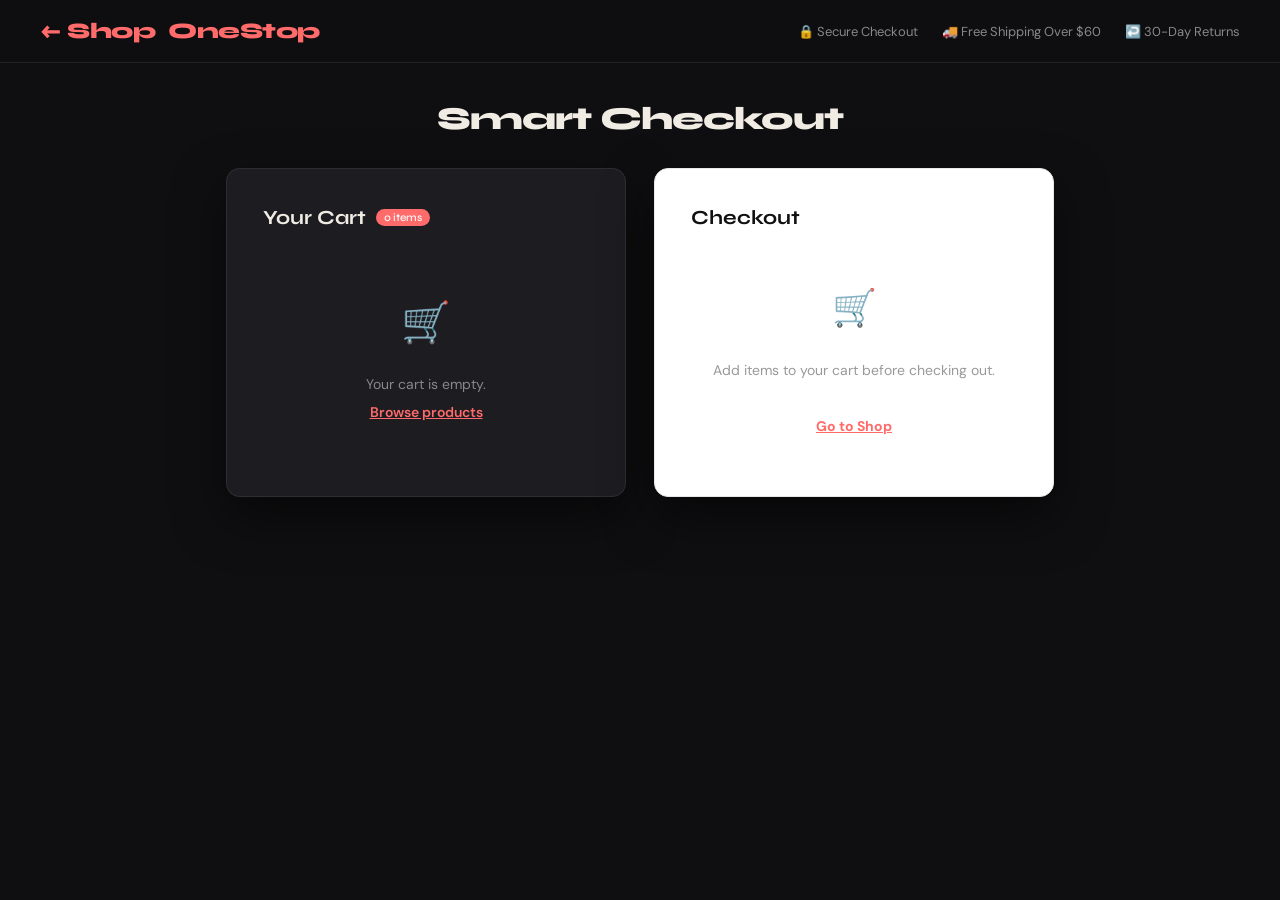
<file: index.html>
<!DOCTYPE html>
<!--
  index.html — OneStop Checkout Page
  Dynamic cart driven entirely from sessionStorage.
  All 10 abandonment prevention features active (see script.js).

  References
  1. Google. (2019). Google Fonts. Google Fonts. https://fonts.google.com/
  2. Visual Studio Code. (2023). Documentation for Visual Studio Code. Code.visualstudio.com. https://code.visualstudio.com/docs
  3. Anthropic. (2025). Claude. Claude.ai. https://claude.ai/
  4. (2026). Prada.com. https://www.prada.com/content/dam/pradanux_products/U/UJN/UJN712/1YDPF0124/UJN712_1YDP_F0124_S_211_SLF.png/_jcr_content/renditions/cq5dam.web.hebebed.1000.1000.jpg
  5. (2026). Gstatic.com. https://encrypted-tbn1.gstatic.com/shopping?q=tbn:ANd9GcSr_iOnrsZG0AN5e49vfMG3us5zcCtIaDsKsisaQUywcmleS1AhaLrNo7R0ADvOuA8c2ysGd6ojcHil8k0X9UqXwzLbpTVk-406hF_LIY4Bye9KK37pbPR1g6Q
  6. (2026). Techwear-Australia.com. https://techwear-australia.com/cdn/shop/files/urban-techwear-shoes-black-side-view.jpg?v=1706679591&width=1946
  7. (2026). Imgix.net. https://bellroy-product-images.imgix.net/bellroy_dot_com_gallery_image/AUD/BHRB-BLK-243/0?auto=format&fit=crop&w=1920&h=1920
-->
<html lang="en">
<head>
  <meta charset="UTF-8">
  <title>OneStop Smart Checkout</title>
  <link rel="stylesheet" href="style.css">
  <link href="https://fonts.googleapis.com/css2?family=Syne:wght@400;700;800&family=DM+Sans:wght@300;400;500&display=swap" rel="stylesheet">
</head>
<body>

  <div id="overlay" class="hidden" onclick="closePopup()"></div>

  <header>
    <div class="logo"><a href="product.html">← Shop</a>&nbsp;&nbsp;OneStop</div>
    <div class="trust-bar">
      <span>🔒 Secure Checkout</span>
      <span>🚚 Free Shipping Over $60</span>
      <span>↩️ 30-Day Returns</span>
    </div>
  </header>

  <!-- Urgency bar — hidden by default, shown only when cart has items -->
  <div id="urgencyBarWrap">
    <div id="urgencyBar"></div>
    <span id="urgencyLabel">🛒 Your cart is reserved</span>
  </div>

  <h1>Smart Checkout</h1>

  <div class="container">

    <!-- CART CARD -->
    <div class="card" id="cartCard">
      <h2>Your Cart <span class="badge" id="cartBadge">0 items</span></h2>

      <!-- Cart items rendered here by script.js -->
      <div id="cartItemsContainer"></div>

      <!-- Empty cart state -->
      <div id="emptyCartMsg">
        <div class="empty-icon">🛒</div>
        Your cart is empty.<br>
        <a href="product.html" style="color:var(--accent);font-weight:600;">Browse products</a>
      </div>

      <!-- Shown only when cart has items -->
      <div id="discountSection" style="display:none;">
        <div class="discount-row">
          <input type="text" id="discount" placeholder="Enter promo code">
          <button class="btn-apply" onclick="applyDiscount()">Apply</button>
        </div>
        <div id="status"></div>

        <div id="socialProof">
          <span class="live-dot"></span>
          <span id="viewerCount">6</span> people viewing this cart right now
        </div>

        <div class="price-summary" id="priceBox">
          <div class="price-row"><span>Subtotal</span><span id="subtotalDisplay">$0.00</span></div>
          <div class="price-row total-row"><span>Total</span><span id="totalDisplay">$0.00</span></div>
        </div>
      </div>
    </div>

    <!-- CHECKOUT CARD -->
    <div class="card" id="checkoutCard">
      <h2>Checkout</h2>

      <!-- Shown when cart is empty -->
      <div id="checkoutEmptyMsg">
        <div style="font-size:36px;margin-bottom:12px;">🛒</div>
        Add items to your cart before checking out.<br><br>
        <a href="product.html" style="color:var(--accent);font-weight:700;">Go to Shop</a>
      </div>

      <!-- Shown when cart has items -->
      <div id="checkoutFormSection" style="display:none;">
        <form id="form">
          <label>Full Name</label>
          <input type="text" id="fieldName" placeholder="Soksereyvathna Uk" required>
          <label>Email</label>
          <input type="email" id="fieldEmail" placeholder="Vathna.example@email.com" required>
          <label>Address</label>
          <input type="text" id="fieldAddress" placeholder="123 Main St, Melbourne" required>
          <label>Payment Method</label>
          <select required>
            <option value="">Select method</option>
            <option>Credit Card</option>
            <option>PayPal</option>
          </select>
          <button class="btn-primary" type="submit">Complete Purchase</button>
        </form>

        <!-- Form abandonment nudge (appears after 12s form idle) -->
        <div id="formNudge" class="hidden">
          <span>🤔 Need help completing your order?</span>
          <button onclick="closeFormNudge()">✕</button>
        </div>

        <button class="btn-ghost" onclick="guestCheckout()">Continue as Guest</button>
      </div>

      <div id="success">
        <div class="success-icon">✅</div>
        <div>Purchase Successful! Check your email for confirmation.</div>
      </div>
    </div>

  </div>

  <!-- ABANDONMENT POPUP -->
  <div id="popup" class="hidden">
    <button class="popup-close" onclick="closePopup()">✕</button>
    <div class="popup-icon" id="popupIcon">⏳</div>
    <h3 id="popupTitle">Wait, don't leave yet!</h3>
    <p id="popupMsg">Your cart is about to expire. Grab 10% off before it is gone.</p>
    <!-- Code box injected here by showPopup() -->
    <div class="countdown-wrap">
      <div class="countdown-block"><span id="cdMin">05</span><small>min</small></div>
      <div class="countdown-sep">:</div>
      <div class="countdown-block"><span id="cdSec">00</span><small>sec</small></div>
    </div>
    <div class="offer-bar-wrap"><div id="offerBar" class="offer-bar"></div></div>
    <div class="offer-label">Offer expires soon</div>
    <button class="btn-primary" onclick="applyPopupDiscount()">🎁 Claim 10% Off Now</button>
    <button class="btn-dismiss" onclick="openMicroModal()">No thanks, I will pay full price</button>
  </div>

  <!-- MICRO-COMMITMENT MODAL -->
  <div id="microModal" class="hidden">
    <div id="microModalBox">
      <button class="popup-close" onclick="closeMicroModal()">✕</button>
      <div class="popup-icon">💌</div>
      <h3>Save your cart before you go?</h3>
      <p>Enter your email and we will hold your items and exclusive discount for 24 hours.</p>
      <input type="email" id="saveEmail" placeholder="your@email.com">
      <button class="btn-primary" onclick="saveCartEmail()">Save My Cart</button>
      <button class="btn-dismiss" onclick="closeMicroModal()">No thanks, I will start over</button>
    </div>
  </div>

  <!-- RAGE-CLICK TOAST -->
  <div id="rageToast" class="hidden">
    😤 Having trouble? <strong>Chat with us</strong>
    <button onclick="closeRageToast()">✕</button>
  </div>

  <script src="script.js"></script>

  <!-- CART INITIALISATION
       Runs after script.js so its variables are available.
       Reads sessionStorage, builds the cart, and loads any discount
       code carried over from the product page exit popup. -->
  <script>
    (function initCart() {
      const items = JSON.parse(sessionStorage.getItem("cartItems") || "[]");

      if (items.length > 0) {
        originalTotal = items.reduce((s, i) => s + i.price * i.qty, 0);

        // Restore persisted discount state
        if (discountUsed) {
          const pct = parseFloat(sessionStorage.getItem("discountPct") || "0.1");
          total = originalTotal * (1 - pct);
        } else {
          total = originalTotal;
        }

        renderCartItems(items);
        updateCartUI();

        // Re-show the discount applied UI if a discount was active
        if (discountUsed) {
          updatePriceUI();
          document.getElementById("status").innerText = "✅ Discount code applied successfully";
          // Pre-fill the code field so the user can see what's applied
          if (activeDiscountCode) {
            document.getElementById("discount").value = activeDiscountCode;
          }
        }
      } else {
        showEmptyCart();
      }

      /*
        If the user clicked "Claim 10% Off and Checkout" on product.html,
        exitDiscountCode holds the code and exitDiscountAutoApply is "true".
        Load the code and apply the discount immediately.
        If the user just navigated normally, load the code but don't auto-apply —
        they can type it in the promo field manually.
      */
      const passedCode   = sessionStorage.getItem("exitDiscountCode");
      const autoApply    = sessionStorage.getItem("exitDiscountAutoApply") === "true";
      sessionStorage.removeItem("exitDiscountCode");
      sessionStorage.removeItem("exitDiscountAutoApply");

      if (passedCode && !discountUsed) {
        activeDiscountCode = passedCode;
        codeExpired = false;
        _ss("activeDiscountCode", activeDiscountCode);
        _ss("codeExpired", null);

        if (autoApply) {
          applyDiscountLogic("popup");
          // Pre-fill the field so the user can see the applied code
          const field = document.getElementById("discount");
          if (field) field.value = activeDiscountCode;
        }
      }
    })();
  </script>

</body>
</html>
</file>
<file: style.css>
/*
 * style.css — OneStop Shared Stylesheet
 * Covers both product.html and index.html
 */

/* ── VARIABLES & RESET ──────────────────────────────────────── */
:root {
  --bg:      #0f0f11;
  --card:    #1c1c21;
  --card2:   #ffffff;
  --accent:  #ff6b6b;
  --accent2: #ffd93d;
  --text:    #f0ece4;
  --muted:   #888;
  --border:  rgba(255,255,255,0.08);
  --radius:  14px;
  --shadow:  0 20px 50px rgba(0,0,0,0.5);
}
*, *::before, *::after { box-sizing: border-box; margin: 0; padding: 0; }

/* ── BODY ───────────────────────────────────────────────────── */
body { font-family: 'DM Sans', sans-serif; background: var(--bg); color: var(--text); min-height: 100vh; padding-bottom: 80px; }

/* ── HEADER ─────────────────────────────────────────────────── */
header { display: flex; align-items: center; justify-content: space-between; padding: 18px 40px; background: rgba(15,15,17,0.95); border-bottom: 1px solid var(--border); position: sticky; top: 0; z-index: 100; backdrop-filter: blur(10px); }
.logo { font-family: 'Syne', sans-serif; font-weight: 800; font-size: 22px; letter-spacing: -0.5px; color: var(--accent); }
.logo a { color: inherit; text-decoration: none; }
.trust-bar { display: flex; gap: 24px; font-size: 13px; color: var(--muted); }
.trust-bar span { display: flex; align-items: center; gap: 5px; }

/* ── URGENCY BAR ────────────────────────────────────────────── */
/* Hidden by default — JS sets display:flex only when cart has items */
#urgencyBarWrap { width: 100%; background: rgba(255,255,255,0.05); height: 30px; display: none; align-items: center; padding: 0 40px; position: relative; overflow: hidden; }
#urgencyBar { position: absolute; left: 0; top: 0; bottom: 0; width: 100%; background: linear-gradient(90deg, #ff6b6b, #ffd93d); transition: width 1s linear, background 0.5s; opacity: 0.35; }
#urgencyLabel { position: relative; z-index: 1; font-size: 12px; font-weight: 500; color: var(--text); letter-spacing: 0.5px; }

/* ── PAGE HEADING ───────────────────────────────────────────── */
h1 { font-family: 'Syne', sans-serif; font-weight: 800; font-size: 32px; text-align: center; margin: 36px 0 10px; letter-spacing: -1px; color: var(--text); }

/* ── LAYOUT ─────────────────────────────────────────────────── */
.container { display: flex; justify-content: center; gap: 28px; flex-wrap: wrap; padding: 20px 20px 40px; }

/* ── CARD ───────────────────────────────────────────────────── */
.card { background: var(--card); border: 1px solid var(--border); padding: 36px; width: 400px; border-radius: var(--radius); box-shadow: var(--shadow); animation: fadeUp 0.5s ease both; }
#checkoutCard { background: var(--card2); color: #111; border-color: #e8e8e8; animation-delay: 0.12s; }
#checkoutCard h2, #checkoutCard label { color: #111; }
.card h2 { font-family: 'Syne', sans-serif; font-weight: 700; font-size: 20px; margin-bottom: 22px; display: flex; align-items: center; gap: 10px; }
.badge { font-size: 11px; font-weight: 500; background: var(--accent); color: white; padding: 2px 8px; border-radius: 20px; }

/* ── CART ITEMS (grid layout) ───────────────────────────────── */
/*
  Two-row grid per item:
  Row 1: [thumbnail | name + unit price | line total]
  Row 2: [         | qty controls + remove link     ]
*/
.cart-item {
  display: grid;
  grid-template-columns: 64px 1fr auto;
  grid-template-rows: auto auto;
  column-gap: 14px;
  row-gap: 8px;
  padding: 16px 0;
  border-bottom: 1px solid var(--border);
  align-items: start;
}

.item-thumb {
  grid-row: 1 / 3;
  width: 64px;
  height: 64px;
  border-radius: 10px;
  object-fit: cover;
  flex-shrink: 0;
}

.item-meta { display: flex; flex-direction: column; justify-content: center; min-width: 0; }
.item-name { font-weight: 600; font-size: 14px; color: var(--text); margin-bottom: 3px; }
.item-unit { font-size: 12px; color: var(--muted); }

.item-price { font-family: 'Syne', sans-serif; font-weight: 800; font-size: 16px; color: var(--text); text-align: right; white-space: nowrap; padding-top: 2px; }

.item-actions {
  grid-column: 2 / 4;
  display: flex;
  align-items: center;
  gap: 12px;
}

/* Quantity pill: [−][|][2][|][+] */
.qty-ctrl {
  display: inline-flex;
  align-items: center;
  background: rgba(255,255,255,0.06);
  border: 1px solid var(--border);
  border-radius: 8px;
  overflow: hidden;
}
.qty-btn {
  background: transparent;
  border: none;
  color: var(--text);
  width: 32px;
  height: 32px;
  font-size: 18px;
  line-height: 1;
  cursor: pointer;
  display: flex;
  align-items: center;
  justify-content: center;
  transition: background 0.15s;
  margin: 0;
  padding: 0;
  flex-shrink: 0;
}
.qty-btn:hover { background: rgba(255,255,255,0.12); }
.qty-divider { width: 1px; height: 20px; background: var(--border); flex-shrink: 0; }
.qty-num { font-family: 'Syne', sans-serif; font-weight: 700; font-size: 14px; min-width: 32px; text-align: center; color: var(--text); }

.btn-remove {
  background: transparent;
  border: none;
  color: var(--muted);
  font-size: 12px;
  cursor: pointer;
  text-decoration: underline;
  text-underline-offset: 2px;
  padding: 0;
  margin: 0;
  width: auto;
  transition: color 0.2s;
}
.btn-remove:hover { color: var(--accent); }

/* Empty cart states */
#emptyCartMsg { text-align: center; padding: 30px 0 10px; color: var(--muted); font-size: 14px; line-height: 2; display: none; }
#emptyCartMsg .empty-icon { font-size: 40px; margin-bottom: 8px; }
#checkoutEmptyMsg { text-align: center; padding: 20px 0; color: #999; font-size: 14px; line-height: 2; display: none; }

/* ── DISCOUNT ROW ───────────────────────────────────────────── */
.discount-row { display: flex; gap: 10px; margin-top: 22px; }
.discount-row input { flex: 1; padding: 11px 14px; border-radius: 8px; border: 1px solid var(--border); background: rgba(255,255,255,0.05); color: var(--text); font-family: 'DM Sans', sans-serif; font-size: 14px; }
.discount-row input::placeholder { color: var(--muted); }
.btn-apply { padding: 11px 18px; border-radius: 8px; border: none; background: var(--accent); color: white; font-weight: 600; cursor: pointer; font-size: 13px; white-space: nowrap; transition: opacity 0.2s; }
.btn-apply:hover { opacity: 0.85; }
#status { margin-top: 10px; font-size: 13px; font-weight: 500; min-height: 18px; }

/* Code hint after popup fires */
.code-hint-inline { font-size: 13px; color: var(--muted); margin-top: 8px; display: flex; align-items: center; gap: 10px; flex-wrap: wrap; }
.code-hint-inline strong { font-family: 'Syne', monospace; font-weight: 800; color: var(--accent2); letter-spacing: 1.5px; }
.btn-copy-inline { background: var(--accent2); border: none; color: #111; font-size: 11px; font-weight: 700; padding: 4px 10px; border-radius: 5px; cursor: pointer; transition: opacity 0.2s; width: auto; margin: 0; }
.btn-copy-inline:hover { opacity: 0.8; }

/* ── PRICE SUMMARY ──────────────────────────────────────────── */
.price-summary { margin-top: 20px; padding-top: 16px; border-top: 1px solid var(--border); }
.price-row { display: flex; justify-content: space-between; font-size: 14px; color: var(--muted); margin-bottom: 8px; }
.total-row { font-family: 'Syne', sans-serif; font-weight: 700; font-size: 20px; color: var(--text); margin-top: 8px; }
.strike { text-decoration: line-through; color: var(--muted); font-size: 14px; font-weight: 400; margin-right: 6px; }
.new-price { color: var(--accent); }

/* ── SOCIAL PROOF ───────────────────────────────────────────── */
#socialProof { display: flex; align-items: center; gap: 7px; margin-top: 12px; font-size: 12px; color: var(--muted); }
.live-dot { width: 8px; height: 8px; background: #4caf50; border-radius: 50%; display: inline-block; animation: pulse 1.5s infinite; }
#viewerCount { font-weight: 700; color: var(--text); }

/* ── FORM ───────────────────────────────────────────────────── */
#checkoutCard label { display: block; font-size: 12px; font-weight: 600; text-transform: uppercase; letter-spacing: 0.8px; margin: 16px 0 6px; color: #555; }
#checkoutCard input, #checkoutCard select { width: 100%; padding: 12px 14px; border-radius: 8px; border: 1.5px solid #e0e0e0; background: #fafafa; font-family: 'DM Sans', sans-serif; font-size: 14px; color: #111; transition: border-color 0.2s; }
#checkoutCard input:focus, #checkoutCard select:focus { outline: none; border-color: var(--accent); }

/* ── BUTTONS ────────────────────────────────────────────────── */
.btn-primary { width: 100%; padding: 14px; border-radius: 10px; border: none; background: var(--accent); color: white; font-family: 'Syne', sans-serif; font-weight: 700; font-size: 15px; cursor: pointer; margin-top: 18px; transition: transform 0.15s, box-shadow 0.15s; letter-spacing: 0.3px; }
.btn-primary:hover { transform: translateY(-2px); box-shadow: 0 8px 20px rgba(255,107,107,0.4); }
.btn-ghost { width: 100%; padding: 12px; border-radius: 10px; border: 1.5px solid #ddd; background: transparent; color: #777; font-size: 14px; cursor: pointer; margin-top: 10px; transition: border-color 0.2s; }
.btn-ghost:hover { border-color: #aaa; }
.btn-dismiss { background: transparent; border: none; color: var(--muted); font-size: 12px; cursor: pointer; margin-top: 12px; width: 100%; text-decoration: underline; text-underline-offset: 2px; }

/* ── SUCCESS & FORM NUDGE ───────────────────────────────────── */
#success { display: none; text-align: center; margin-top: 18px; padding: 16px; background: #e8f8f0; border-radius: 10px; color: #1a7a4a; font-weight: 500; font-size: 14px; line-height: 1.5; }
.success-icon { font-size: 28px; margin-bottom: 6px; }
#formNudge { display: flex; align-items: center; justify-content: space-between; background: rgba(255,107,107,0.1); border: 1px solid rgba(255,107,107,0.3); border-radius: 8px; padding: 10px 14px; margin-top: 12px; font-size: 13px; color: #111; animation: fadeUp 0.3s ease; }
#formNudge button { background: transparent; border: none; cursor: pointer; color: #999; font-size: 14px; width: auto; margin: 0; padding: 0 4px; }

/* ── OVERLAY & POPUPS ───────────────────────────────────────── */
#overlay { position: fixed; inset: 0; background: rgba(0,0,0,0.7); z-index: 500; backdrop-filter: blur(3px); }
#popup, #exitPopup { position: fixed; top: 50%; left: 50%; transform: translate(-50%, -50%); background: #1a1a1f; border: 1px solid rgba(255,255,255,0.1); border-radius: 20px; padding: 36px 32px 28px; width: 360px; text-align: center; z-index: 600; box-shadow: 0 30px 80px rgba(0,0,0,0.7); animation: popIn 0.3s ease forwards; color: var(--text); }
.popup-close { position: absolute; top: 14px; right: 16px; background: transparent; border: none; color: var(--muted); font-size: 16px; cursor: pointer; width: auto; margin: 0; padding: 4px 8px; }
.popup-icon { font-size: 42px; margin-bottom: 10px; }
#popup h3, #exitPopup h3 { font-family: 'Syne', sans-serif; font-weight: 800; font-size: 22px; margin-bottom: 8px; }
#popup p,  #exitPopup p  { font-size: 14px; color: var(--muted); line-height: 1.55; margin-bottom: 20px; }
.hidden { display: none !important; }

/* ── COUNTDOWN ──────────────────────────────────────────────── */
.countdown-wrap { display: flex; justify-content: center; align-items: center; gap: 6px; margin: 6px 0 14px; }
.countdown-block { display: flex; flex-direction: column; align-items: center; }
.countdown-block span { font-family: 'Syne', sans-serif; font-size: 40px; font-weight: 800; color: var(--accent2); line-height: 1; min-width: 56px; text-align: center; }
.countdown-block small { font-size: 10px; color: var(--muted); letter-spacing: 1px; text-transform: uppercase; margin-top: 2px; }
.countdown-sep { font-family: 'Syne', sans-serif; font-size: 36px; font-weight: 800; color: var(--accent2); margin-bottom: 14px; }

/* ── OFFER BAR ──────────────────────────────────────────────── */
.offer-bar-wrap { width: 100%; height: 6px; background: rgba(255,255,255,0.1); border-radius: 4px; overflow: hidden; margin-bottom: 6px; }
.offer-bar { height: 100%; width: 100%; background: linear-gradient(90deg, var(--accent), var(--accent2)); border-radius: 4px; transition: width 1s linear; }
.offer-label { font-size: 11px; color: var(--muted); margin-bottom: 16px; }

/* ── CODE BOX (inside popup) ────────────────────────────────── */
#codeDisplay, #exitCodeBox { margin: 0 0 16px; transition: opacity 0.4s; }
.code-label { font-size: 11px; color: var(--muted); text-transform: uppercase; letter-spacing: 0.8px; margin-bottom: 8px; }
.code-box { display: flex; align-items: center; justify-content: space-between; background: rgba(255,217,61,0.1); border: 1.5px dashed var(--accent2); border-radius: 8px; padding: 10px 14px; margin-bottom: 6px; }
#codeText, #exitCodeText { font-family: 'Syne', monospace; font-weight: 800; font-size: 20px; color: var(--accent2); letter-spacing: 2px; }
.btn-copy { background: var(--accent2); border: none; color: #111; font-size: 11px; font-weight: 700; padding: 5px 10px; border-radius: 5px; cursor: pointer; transition: opacity 0.2s; white-space: nowrap; }
.btn-copy:hover { opacity: 0.8; }
.code-hint { font-size: 11px; color: var(--muted); text-align: center; }

/* ── MICRO-COMMITMENT MODAL ─────────────────────────────────── */
#microModal { position: fixed; inset: 0; display: flex; align-items: center; justify-content: center; z-index: 700; }
#microModalBox { background: #1a1a1f; border: 1px solid rgba(255,255,255,0.1); border-radius: 20px; padding: 36px 32px 28px; width: 340px; text-align: center; box-shadow: 0 30px 80px rgba(0,0,0,0.7); animation: popIn 0.3s ease forwards; color: var(--text); position: relative; }
#microModalBox h3 { font-family: 'Syne', sans-serif; font-weight: 800; font-size: 20px; margin-bottom: 8px; }
#microModalBox p  { font-size: 13px; color: var(--muted); line-height: 1.55; margin-bottom: 16px; }
#saveEmail { width: 100%; padding: 12px 14px; border-radius: 8px; border: 1.5px solid rgba(255,255,255,0.15); background: rgba(255,255,255,0.07); color: var(--text); font-family: 'DM Sans', sans-serif; font-size: 14px; margin-bottom: 4px; transition: border-color 0.2s; }
#saveEmail:focus { outline: none; border-color: var(--accent); }

/* ── RAGE TOAST ─────────────────────────────────────────────── */
#rageToast { position: fixed; bottom: 28px; right: 28px; background: #2a2a32; border: 1px solid rgba(255,255,255,0.12); border-radius: 10px; padding: 14px 18px; font-size: 13px; color: var(--text); display: flex; align-items: center; gap: 10px; z-index: 800; box-shadow: 0 10px 30px rgba(0,0,0,0.5); animation: slideInRight 0.3s ease; max-width: 280px; }
#rageToast strong { color: var(--accent); cursor: pointer; text-decoration: underline; }
#rageToast button { background: transparent; border: none; color: var(--muted); cursor: pointer; font-size: 13px; width: auto; margin: 0 0 0 auto; padding: 0; }

/* ── PRODUCT PAGE ───────────────────────────────────────────── */
.shop-hero { text-align: center; padding: 48px 20px 20px; }
.shop-hero h1 { font-size: 42px; margin-bottom: 8px; }
.shop-hero p { color: var(--muted); font-size: 15px; }
.product-grid { display: flex; justify-content: center; gap: 28px; flex-wrap: wrap; padding: 20px 20px 100px; }

.product-card { background: var(--card); border: 1px solid var(--border); border-radius: var(--radius); width: 300px; overflow: hidden; box-shadow: var(--shadow); animation: fadeUp 0.5s ease both; transition: transform 0.2s, box-shadow 0.2s; }
.product-card:hover { transform: translateY(-4px); box-shadow: 0 28px 60px rgba(0,0,0,0.55); }
.product-card:nth-child(2) { animation-delay: 0.1s; }
.product-card:nth-child(3) { animation-delay: 0.2s; }
.product-card:nth-child(4) { animation-delay: 0.3s; }

.product-img { height: 200px; position: relative; overflow: hidden; }
.product-img img { width: 100%; height: 100%; object-fit: cover; display: block; transition: transform 0.4s; }
.product-card:hover .product-img img { transform: scale(1.05); }

.product-badge { position: absolute; top: 12px; left: 12px; font-size: 10px; font-weight: 700; padding: 3px 9px; border-radius: 20px; text-transform: uppercase; letter-spacing: 0.5px; z-index: 1; }
.badge-hot { background: var(--accent);  color: white; }
.badge-low { background: var(--accent2); color: #111; }
.badge-new { background: #4caf50;        color: white; }

.product-info { padding: 20px; }
.product-info h3 { font-family: 'Syne', sans-serif; font-weight: 700; font-size: 17px; margin-bottom: 4px; }
.product-info .sub { font-size: 12px; color: var(--muted); margin-bottom: 14px; }
.product-price { display: flex; align-items: baseline; gap: 8px; margin-bottom: 14px; }
.product-price .current { font-family: 'Syne', sans-serif; font-weight: 800; font-size: 22px; color: var(--text); }
.product-price .original { font-size: 13px; color: var(--muted); text-decoration: line-through; }
.stars { color: var(--accent2); font-size: 13px; margin-bottom: 4px; }
.rating-count { font-size: 11px; color: var(--muted); }

.product-qty-row { display: flex; align-items: center; gap: 10px; margin-bottom: 12px; }
.product-qty-row label { font-size: 12px; color: var(--muted); }
.qty-select { background: rgba(255,255,255,0.07); border: 1px solid var(--border); color: var(--text); border-radius: 6px; padding: 5px 10px; font-size: 13px; font-family: 'DM Sans', sans-serif; cursor: pointer; }

.btn-add { width: 100%; padding: 13px; border-radius: 10px; border: none; background: var(--accent); color: white; font-family: 'Syne', sans-serif; font-weight: 700; font-size: 14px; cursor: pointer; transition: transform 0.15s, box-shadow 0.15s, background 0.2s; letter-spacing: 0.3px; }
.btn-add:hover { transform: translateY(-2px); box-shadow: 0 8px 20px rgba(255,107,107,0.35); }
.btn-add.added { background: #4caf50; }

#cartFloat { position: fixed; bottom: 32px; right: 32px; background: var(--accent); color: white; border: none; border-radius: 50px; padding: 14px 22px; font-family: 'Syne', sans-serif; font-weight: 800; font-size: 15px; cursor: pointer; box-shadow: 0 8px 25px rgba(255,107,107,0.5); display: flex; align-items: center; gap: 10px; transition: transform 0.2s, box-shadow 0.2s; z-index: 200; animation: fadeUp 0.6s 0.5s both; }
#cartFloat:hover { transform: translateY(-3px); box-shadow: 0 12px 30px rgba(255,107,107,0.6); }
#cartCount { background: white; color: var(--accent); border-radius: 50%; width: 22px; height: 22px; display: flex; align-items: center; justify-content: center; font-size: 12px; font-weight: 800; }

#addToast { position: fixed; bottom: 100px; right: 32px; background: #2a2a32; border: 1px solid rgba(255,255,255,0.1); border-radius: 10px; padding: 12px 18px; font-size: 13px; color: var(--text); z-index: 300; display: none; animation: slideInRight 0.3s ease; }

#passiveNudge { position: fixed; bottom: 32px; left: 32px; background: #2a2a32; border: 1px solid rgba(255,255,255,0.1); border-radius: 12px; padding: 16px 20px; font-size: 13px; color: var(--text); z-index: 200; max-width: 240px; line-height: 1.5; display: none; animation: slideInLeft 0.3s ease; }
#passiveNudge strong { color: var(--accent2); }
.close-nudge { background: transparent; border: none; color: var(--muted); cursor: pointer; float: right; font-size: 13px; width: auto; margin: 0; padding: 0; }

/* ── ANIMATIONS ─────────────────────────────────────────────── */
@keyframes fadeUp    { from { opacity:0; transform:translateY(20px); }  to { opacity:1; transform:translateY(0); } }
@keyframes popIn     { from { opacity:0; transform:translate(-50%,-50%) scale(0.88); } to { opacity:1; transform:translate(-50%,-50%) scale(1); } }
@keyframes slideInRight { from { opacity:0; transform:translateX(40px);  } to { opacity:1; transform:translateX(0); } }
@keyframes slideInLeft  { from { opacity:0; transform:translateX(-40px); } to { opacity:1; transform:translateX(0); } }
@keyframes pulse { 0%,100% { opacity:1; transform:scale(1); } 50% { opacity:0.5; transform:scale(1.3); } }
</file>
